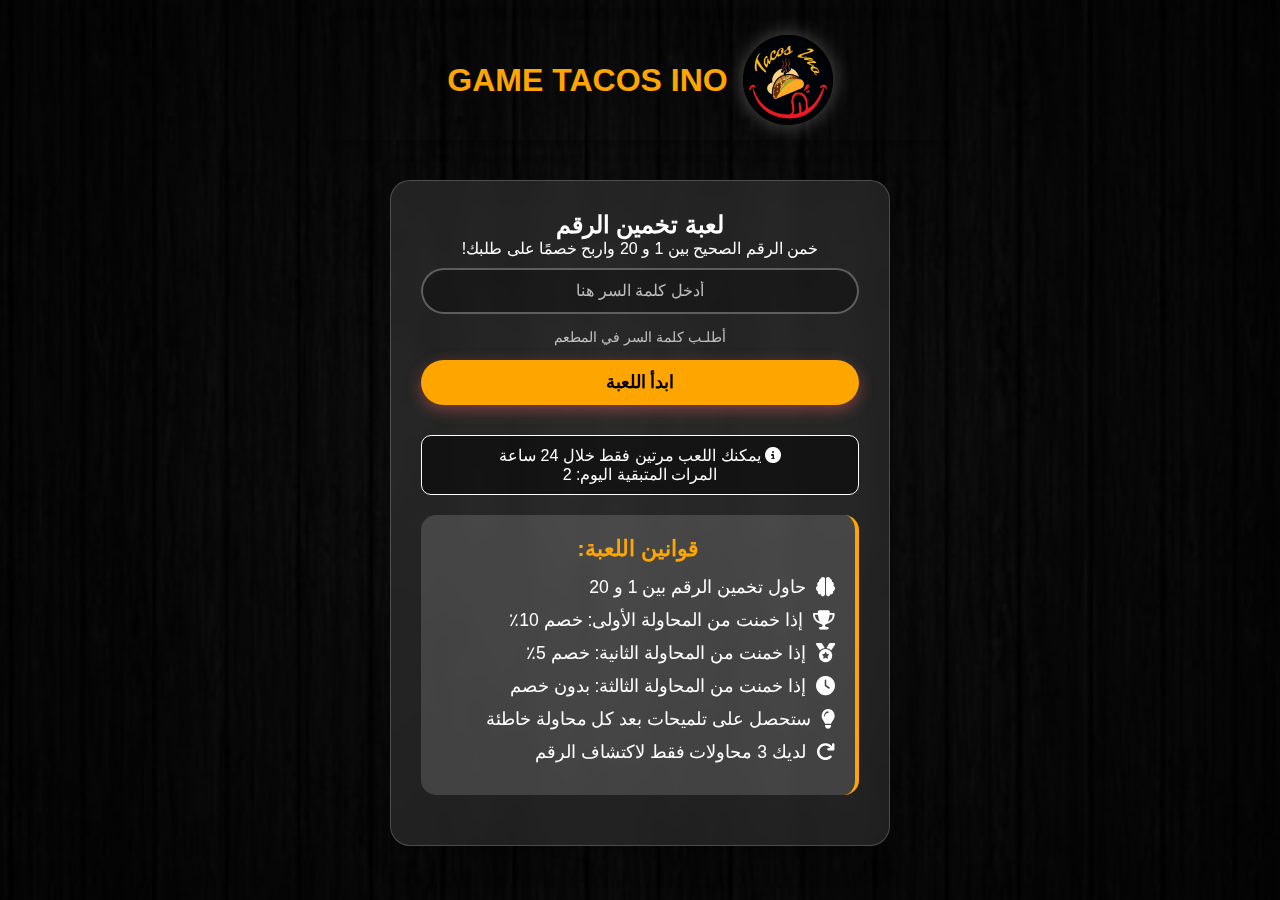
<file: Game.html>
<!DOCTYPE html>
<html lang="ar" dir="rtl">
<head>
    <meta charset="UTF-8">
    <meta name="viewport" content="width=device-width, initial-scale=1.0">
    <title> Game tacos ino</title>
    <link rel="stylesheet" href="https://cdnjs.cloudflare.com/ajax/libs/font-awesome/6.4.0/css/all.min.css">
    <style>
        * {
            box-sizing: border-box;
            margin: 0;
            padding: 0;
            font-family: 'Segoe UI', Tahoma, Geneva, Verdana, sans-serif;
        }
        
        body {
            background: linear-gradient(rgba(0, 0, 0, 0.7), rgba(0, 0, 0, 0.7)), url('B3.jpg');
            background-size: cover;
            background-position: center;
            color: #fff;
            min-height: 100vh;
            display: flex;
            flex-direction: column;
            align-items: center;
            padding: 20px;
            text-align: center;
        }
        
        .header {
            display: flex;
            align-items: center;
            justify-content: center;
            margin-bottom: 20px;
            padding: 15px 30px;
            background:linear-gradient(rgba(0, 0, 0, 0.7), rgba(0, 0, 0, 0.7)),
            border-radius: 20px;
            box-shadow: 0 5px 15px rgba(0, 0, 0, 0.3);
            width: 100%;
            max-width: 600px;
        }
      
      .logo-container {
    width: 90px;
    height: 90px;
    border-radius: 50%;
    overflow: hidden;
    margin-left: 15px;
    border: 3px solid black;
    display: flex;
    align-items: center;
    justify-content: center;
    background:rgba(0, 0, 0, 0.5) ;
    box-shadow: 0 0 20px rgba(255, 255, 255, 0.3);
}

.logo {
    width: 100%;
    height: 100%;
    object-fit: cover;
}
        
        .logo-placeholder {
            font-size: 2rem;
            color: #fff;
        }
        
        .restaurant-name {
            font-size: 2rem;
            color: orange;
            text-shadow: 2px 2px 6px rgba(0, 0, 0, 0);
        }
        
        .password-section {
            background: rgba(255, 255, 255, 0.1);
            backdrop-filter: blur(10px);
            border-radius: 20px;
            padding: 30px;
            box-shadow: 0 8px 32px rgba(0, 0, 0, 0.3);
            max-width: 500px;
            width: 100%;
            margin: 20px auto;
            border: 1px solid rgba(255, 255, 255, 0.2);
        }
        
        .game-rules {
            background: rgba(255, 255, 255, 0.15);
            border-radius: 15px;
            padding: 20px;
            margin: 20px 0;
            text-align: right;
            border-right: 4px solid orange;
        }
        
        .game-rules h3 {
            color: orange;
            margin-bottom: 15px;
            text-align: center;
            font-size: 1.4rem;
        }
        
        .game-rules ul {
            list-style-type: none;
            padding: 0;
        }
        
        .game-rules li {
            margin-bottom: 12px;
            display: flex;
            align-items: center;
            font-size: 1.1rem;
        }
        
        .game-rules li i {
            margin-left: 10px;
            color: white;
            font-size: 1.2rem;
        }
        
        input {
            width: 100%;
            padding: 12px 15px;
            margin: 10px 0;
            border: 2px solid rgba(255, 255, 255, 0.3);
            border-radius: 50px;
            background: rgba(0, 0, 0, 0.3);
            color: white;
            font-size: 1rem;
            text-align: center;
            outline: none;
            transition: border-color 0.3s;
            direction: ltr;
        }
        
        input:focus {
            border-color:white;
            box-shadow: 0 0 10px orange;
        }
        
        input::placeholder {
            color: rgba(255, 255, 255, 0.7);
        }
        
        button {
            background:orange;
            color: black;
            border: none;
            padding: 12px 25px;
            border-radius: 50px;
            cursor: pointer;
            font-size: 1.1rem;
            font-weight: bold;
            margin: 15px 0;
            transition: all 0.3s ease;
            width: 100%;
            box-shadow: 0 5px 15px rgba(255, 107, 107, 0.4);
        }
        
        button:hover {
            transform: translateY(-3px);
            box-shadow: 0 8px 20px rgba(255, 107, 107, 0.6);
        }
        
        button:disabled {
            background: #555;
            color: #999;
            cursor: not-allowed;
            transform: none;
            box-shadow: none;
        }
        
        .game-container {
            display: none;
            width: 100%;
            max-width: 600px;
            margin: 0 auto;
            position: relative;
            background: rgba(0, 0, 0, 0.5);
            border-radius: 15px;
            padding: 20px;
            box-shadow: 0 0 20px rgba(255, 107, 107, 0.3);
        }
        
        .game-info {
            display: flex;
            justify-content: space-between;
            margin-bottom: 20px;
            background: rgba(255, 255, 255, 0.1);
            padding: 10px 20px;
            border-radius: 50px;
        }
        
        .info-item {
            display: flex;
            flex-direction: column;
            align-items: center;
        }
        
        .info-label {
            font-size: 0.9rem;
            color: #ccc;
        }
        
        .info-value {
            font-size: 1.2rem;
            font-weight: bold;
            color: #ffcc00;
        }
        
        .guess-section {
            margin: 20px 0;
        }
        
        .result {
            margin: 20px 0;
            padding: 15px;
            border-radius: 15px;
            font-size: 1.2rem;
            min-height: 60px;
            display: flex;
            align-items: center;
            justify-content: center;
            background: rgba(30, 30, 30, 0.7);
            border: 2px solid #ff6b6b;
            box-shadow: 0 0 15px rgba(255, 107, 107, 0.3);
        }
        
        .success {
            background: rgba(40, 167, 69, 0.2);
            color: #7cff7c;
            border-color: #28a745;
        }
        
        .error {
            background: rgba(220, 53, 69, 0.2);
            color: #ff7c7c;
            border-color: #dc3545;
        }
        
        .discount-result {
            margin: 20px 0;
            padding: 20px;
            border-radius: 15px;
            font-size: 1.3rem;
            background: linear-gradient(to right, #28a745, #20c997);
            color: white;
            text-align: center;
            display: none;
        }
        
        .password-hint {
            font-size: 0.9rem;
            margin-top: 5px;
            color: rgba(255, 255, 255, 0.7);
        }
        
        .play-limit {
            margin-top: 15px;
            padding: 10px;
            background:rgba(0, 0, 0, 0.5);
            border-radius: 10px;
            border: 1px solid white;
        }
        
        .countdown {
            font-size: 1.2rem;
            font-weight: bold;
            color: orange;
            margin-top: 10px;
        }
        
        .limit-reached {
         background:rgba(0, 0, 0, 0.5);            padding: 15px;
            border-radius: 15px;
            margin-top: 20px;
            
        }

        @media (max-width: 500px) {
            .header {
                flex-direction: column;
                text-align: center;
            }
            
            .logo-container {
                margin-left: 0;
                margin-bottom: 10px;
            }
            
            .restaurant-name {
                font-size: 1.5rem;
            }
        }
    </style>
</head>
<body>
    <div class="header">
    <div class="logo-container">
        <img src="Logotime.png" alt="Logo" class="logo">
    </div>
    <h1 class="restaurant-name"> GAME TACOS INO </h1>
</div>
        
    
    <div class="password-section" id="password-section">
        <h2>لعبة تخمين الرقم</h2>
        <p>خمن الرقم الصحيح بين 1 و 20 واربح خصمًا على طلبك!</p>
        
        <input type="password" id="password-input" placeholder="أدخل كلمة السر هنا">
        <p class="password-hint">أطلـب كلمة السر في المطعم</p>
        
        <button id="start-btn">ابدأ اللعبة</button>
        
        <div class="play-limit" id="play-limit">
            <p><i class="fas fa-info-circle"></i> يمكنك اللعب مرتين فقط خلال 24 ساعة</p>
            <p id="remaining-attempts">المرات المتبقية اليوم: <span id="attempts-left">2</span></p>
            <div class="countdown" id="countdown" style="display: none;">
                الوقت المتبقي حتى إعادة التعيين: <span id="countdown-timer">24:00:00</span>
            </div>
        </div>
        
        <div class="game-rules">
            <h3>قوانين اللعبة:</h3>
            <ul>
                <li><i class="fas fa-brain"></i> حاول تخمين الرقم بين 1 و 20</li>
                <li><i class="fas fa-trophy"></i> إذا خمنت من المحاولة الأولى: خصم 10٪</li>
                <li><i class="fas fa-medal"></i> إذا خمنت من المحاولة الثانية: خصم 5٪</li>
                <li><i class="fas fa-clock"></i> إذا خمنت من المحاولة الثالثة: بدون خصم</li>
                <li><i class="fas fa-lightbulb"></i> ستحصل على تلميحات بعد كل محاولة خاطئة</li>
                <li><i class="fas fa-redo"></i> لديك 3 محاولات فقط لاكتشاف الرقم</li>
            </ul>
        </div>
    </div>
    
    <div class="game-container" id="game-container">
        <div class="game-info">
            <div class="info-item">
                <span class="info-label">المحاولة</span>
                <span class="info-value" id="attempt">1/3</span>
            </div>
            <div class="info-item">
                <span class="info-label">الرقم</span>
                <span class="info-value">1 - 20</span>
            </div>
        </div>
        
        <div class="guess-section">
            <input type="number" id="guess-input" placeholder="أدخل رقم بين 1 و 20" min="1" max="20">
            <button id="guess-btn">خمّن!</button>
        </div>
        
        <div class="result" id="result">أدخل رقمك واختبر حظك!</div>
        
        <div class="discount-result" id="discount-result">
            <!-- سيتم عرض نتيجة الخصم هنا -->
        </div>
    </div>

    <script>
        document.addEventListener('DOMContentLoaded', function() {
            // العناصر الرئيسية
            const passwordInput = document.getElementById('password-input');
            const startBtn = document.getElementById('start-btn');
            const passwordSection = document.getElementById('password-section');
            const gameContainer = document.getElementById('game-container');
            const guessInput = document.getElementById('guess-input');
            const guessBtn = document.getElementById('guess-btn');
            const resultDiv = document.getElementById('result');
            const discountResultDiv = document.getElementById('discount-result');
            const attemptElement = document.getElementById('attempt');
            const attemptsLeftElement = document.getElementById('attempts-left');
            const countdownElement = document.getElementById('countdown');
            const countdownTimerElement = document.getElementById('countdown-timer');
            const playLimitSection = document.getElementById('play-limit');
            
            // كلمة السر
            const correctPassword = "Tacosino@@";
            
            // متغيرات اللعبة
            let randomNumber;
            let attempts = 0;
            let maxAttempts = 3;
            let gameFinished = false;
            let countdownInterval;
            
            // إعداد حدود اللعب
            const MAX_PLAYS_PER_DAY = 2;
            let playCount = 0;
            let lastPlayDate = null;
            let resetTime = null;
            
            // تهيئة بيانات اللعب
            initPlayData();
            
            // إضافة event listeners
            startBtn.addEventListener('click', startGame);
            guessBtn.addEventListener('click', checkGuess);
            passwordInput.addEventListener('keyup', function(e) {
                if (e.key === 'Enter') {
                    startGame();
                }
            });
            guessInput.addEventListener('keyup', function(e) {
                if (e.key === 'Enter') {
                    checkGuess();
                }
            });
            
            // دالة تهيئة بيانات اللعب
            function initPlayData() {
                // جلب البيانات من localStorage
                const savedPlayData = localStorage.getItem('playData');
                
                if (savedPlayData) {
                    const playData = JSON.parse(savedPlayData);
                    playCount = playData.playCount || 0;
                    lastPlayDate = playData.lastPlayDate ? new Date(playData.lastPlayDate) : null;
                    resetTime = playData.resetTime ? new Date(playData.resetTime) : null;
                    
                    // التحقق إذا كان اليوم قد تغير
                    const now = new Date();
                    if (lastPlayDate && now.toDateString() !== lastPlayDate.toDateString()) {
                        // إعادة التعيين إذا كان يوم جديد
                        playCount = 0;
                        lastPlayDate = null;
                        resetTime = null;
                        savePlayData();
                    }
                }
                
                updatePlayLimitUI();
                
                // إذا وصل المستخدم للحد الأقصى، نبدأ العد التنازلي
                if (playCount >= MAX_PLAYS_PER_DAY && resetTime) {
                    startCountdown();
                }
            }
            
            // دالة حفظ بيانات اللعب
            function savePlayData() {
                const playData = {
                    playCount: playCount,
                    lastPlayDate: lastPlayDate ? lastPlayDate.toISOString() : null,
                    resetTime: resetTime ? resetTime.toISOString() : null
                };
                
                localStorage.setItem('playData', JSON.stringify(playData));
                updatePlayLimitUI();
            }
            
            // دالة تحديث واجهة حدود اللعب
            function updatePlayLimitUI() {
                const remaining = MAX_PLAYS_PER_DAY - playCount;
                attemptsLeftElement.textContent = remaining;
                
                if (remaining <= 0) {
                    playLimitSection.innerHTML = `
                        <div class="limit-reached">
                            <p><i class="fas fa-exclamation-circle"></i> لقد استنفذت عدد المحاولات المتاحة لهذا اليوم</p>
                            <p class="countdown">الوقت المتبقي حتى إعادة التعيين: <span id="countdown-timer">24:00:00</span></p>
                        </div>
                    `;
                    countdownElement.style.display = 'block';
                    startBtn.disabled = true;
                } else {
                    startBtn.disabled = false;
                }
            }
            
            // دالة بدء العد التنازلي
            function startCountdown() {
                if (countdownInterval) {
                    clearInterval(countdownInterval);
                }
                
                countdownInterval = setInterval(updateCountdown, 1000);
                updateCountdown();
            }
            
            // دالة تحديث العد التنازلي
            function updateCountdown() {
                const now = new Date();
                let timeLeft = resetTime - now;
                
                if (timeLeft <= 0) {
                    // انتهى الوقت، إعادة تعيين العداد
                    clearInterval(countdownInterval);
                    playCount = 0;
                    lastPlayDate = null;
                    resetTime = null;
                    savePlayData();
                    updatePlayLimitUI();
                    return;
                }
                
                // حساب الساعات والدقائق والثواني المتبقية
                const hours = Math.floor(timeLeft / (1000 * 60 * 60));
                const minutes = Math.floor((timeLeft % (1000 * 60 * 60)) / (1000 * 60));
                const seconds = Math.floor((timeLeft % (1000 * 60)) / 1000);
                
                // تحديث العنصر في الواجهة
                countdownTimerElement.textContent = `${hours.toString().padStart(2, '0')}:${minutes.toString().padStart(2, '0')}:${seconds.toString().padStart(2, '0')}`;
            }
            
            // دالة بدء اللعبة
            function startGame() {
                if (passwordInput.value !== correctPassword) {
                    alert("كلمة السر خاطئة! حاول مرة أخرى.");
                    return;
                }
                
                // التحقق من عدد مرات اللعب
                if (playCount >= MAX_PLAYS_PER_DAY) {
                    alert("لقد استنفذت عدد المحاولات المتاحة لهذا اليوم. يرجى العودة غدًا!");
                    return;
                }
                
                // زيادة عداد اللعب
                playCount++;
                const now = new Date();
                lastPlayDate = now;
                
                // إذا كانت هذه هي المرة الأولى اليوم، نضبط وقت إعادة التعيين بعد 24 ساعة
                if (playCount === 1) {
                    resetTime = new Date(now.getTime() + 24 * 60 * 60 * 1000);
                }
                
                savePlayData();
                
                passwordSection.style.display = 'none';
                gameContainer.style.display = 'block';
                
                initGame();
            }
            
            // دالة تهيئة اللعبة
            function initGame() {
                randomNumber = Math.floor(Math.random() * 20) + 1;
                attempts = 0;
                gameFinished = false;
                
                updateAttemptDisplay();
                resultDiv.textContent = "أدخل رقمك واختبر حظك!";
                resultDiv.className = "result";
                discountResultDiv.style.display = "none";
                guessInput.value = "";
                guessInput.disabled = false;
                guessBtn.disabled = false;
            }
            
            // دالة التحقق من التخمين
            function checkGuess() {
                if (gameFinished) return;
                
                const userGuess = parseInt(guessInput.value);
                
                // التحقق من صحة الإدخال
                if (isNaN(userGuess) || userGuess < 1 || userGuess > 20) {
                    resultDiv.textContent = "الرجاء إدخال رقم بين 1 و 20";
                    resultDiv.className = "result error";
                    return;
                }
                
                attempts++;
                updateAttemptDisplay();
                
              
                // التحقق إذا كان التخمين صحيحًا
                if (userGuess === randomNumber) {
                    endGame(true);
                    return;
                }
                
                // إذا كانت المحاولة الأخيرة
                if (attempts >= maxAttempts) {
                    endGame(false);
                    return;
                }
                
                // تقديم تلميح
                if (userGuess < randomNumber) {
                    resultDiv.textContent = "الرقم أكبر من " + userGuess;
                } else {
                    resultDiv.textContent = "الرقم أصغر من " + userGuess;
                }
                resultDiv.className = "result error";
                
                guessInput.value = "";
                guessInput.focus();
            }
            
            // دالة إنهاء اللعبة
            function endGame(isWinner) {
                gameFinished = true;
                guessInput.disabled = true;
                guessBtn.disabled = true;
                
                if (isWinner) {
                    let discount = 0;
                    let message = "";
                    
                    if (attempts === 1) {
                        discount = 10;
                        message = "مذهل! لقد ربحت خصم 10٪ على طلبك القادم! 🎉";
                    } else if (attempts === 2) {
                        discount = 5;
                        message = "جيد جدًا! لقد ربحت خصم 5٪ على طلبك القادم! 👍";
                    } else {
                        message = "حظًا أوفر في المرة القادمة! لم تربح أي خصم هذه المرة. 😊";
                    }
                    
                    resultDiv.textContent = "تهانينا! لقد خمنت الرقم الصحيح (" + randomNumber + ")";
                    resultDiv.className = "result success";
                    
                    if (discount > 0) {
                        discountResultDiv.innerHTML = `
                            <h3>${message}</h3>
                            <p>عرض الخصم ساري حتى نهاية اليوم</p>
                        `;
                        discountResultDiv.style.display = "block";
                    }
                } else {
                    resultDiv.textContent = "انتهت محاولاتك! الرقم الصحيح كان: " + randomNumber;
                    resultDiv.className = "result error";
                }
                
                // إضافة زر للعودة إلى القائمة الرئيسية
                const backBtn = document.createElement("button");
                backBtn.textContent = "العودة إلى القائمة الرئيسية";
                backBtn.addEventListener('click', function() {
                    gameContainer.style.display = 'none';
                    passwordSection.style.display = 'block';
                    this.remove();
                });
                resultDiv.after(backBtn);
            }
            
            // دالة تحديث عرض المحاولات
            function updateAttemptDisplay() {
                attemptElement.textContent = attempts + "/" + maxAttempts;
            }
        });
    </script>
</body>
</html>
</file>
